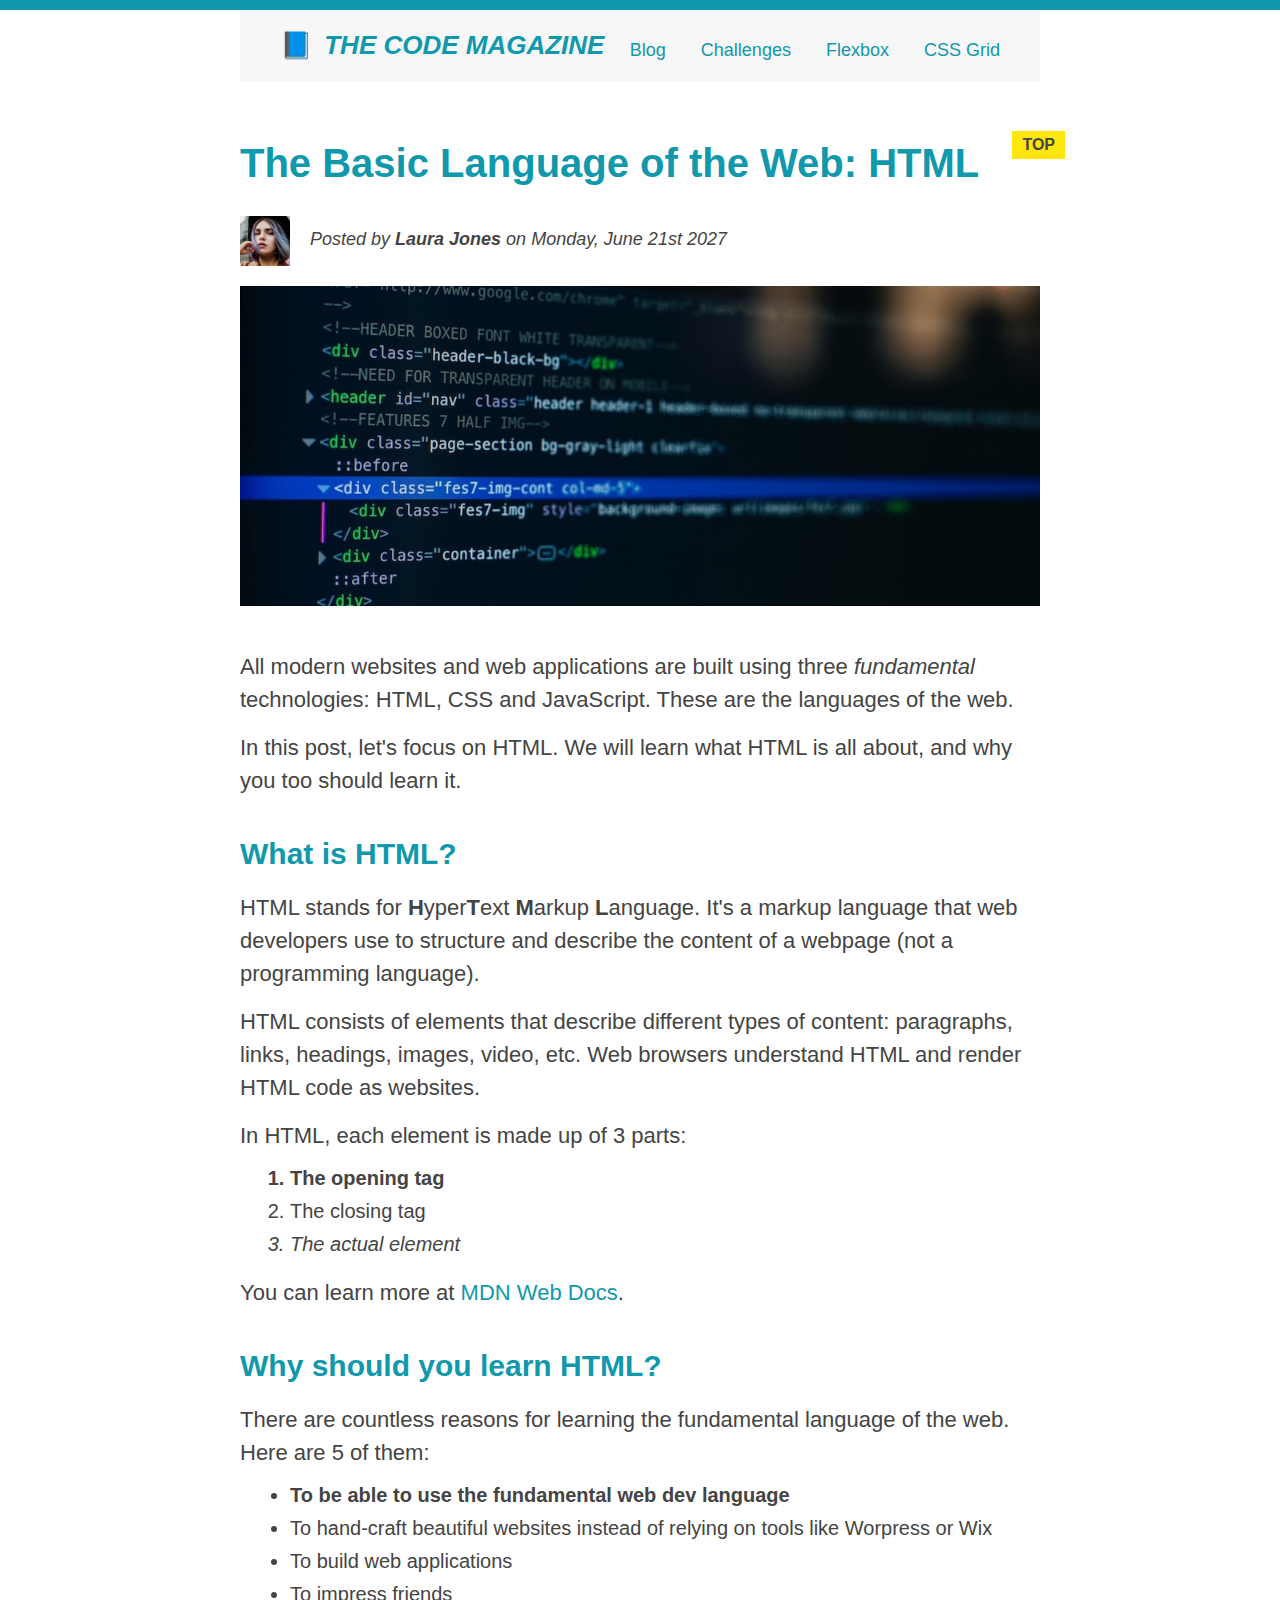
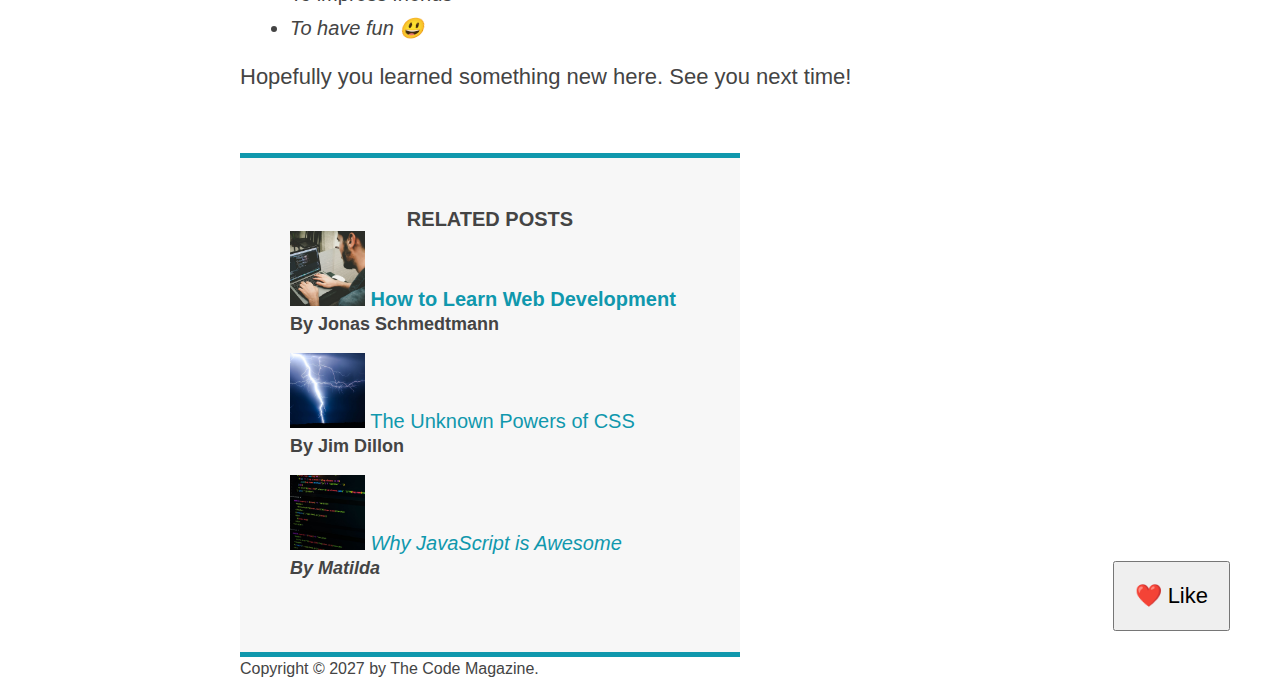
<file: index.html>
<!DOCTYPE html>
<html lang="en">
	<head>
		<meta charset="UTF-8" />
		<link
			href="style.css"
			rel="stylesheet"
		/>

		<title>The Basic Language of the Web: HTML</title>
	</head>

	<body>
		<!--
    <h1>The Basic Language of the Web: HTML</h1>
    <h2>The Basic Language of the Web: HTML</h2>
    <h3>The Basic Language of the Web: HTML</h3>
    <h4>The Basic Language of the Web: HTML</h4>
    <h5>The Basic Language of the Web: HTML</h5>
    <h6>The Basic Language of the Web: HTML</h6>
    -->

		<div class="container">
			<header class="main-header clearfix">
				<h1>📘 The Code Magazine</h1>
				<nav>
					<!-- <strong>This is the navigation</strong> -->
					<a href="blog.html">Blog</a>
					<a href="#">Challenges</a>
					<a href="flexbox.html">Flexbox</a>
					<a href="css-grid.html">CSS Grid</a>
				</nav>
			</header>

			<article>
				<header class="post-header">
					<h2>The Basic Language of the Web: HTML</h2>

					<img
						src="img/laura-jones.jpg"
						alt="Headshot of Laura Jones"
						height="50"
						width="50"
						class="author-img"
					/>

					<p
						id="author"
						class="author"
					>
						Posted by <strong>Laura Jones</strong> on Monday, June 21st 2027
					</p>

					<img
						src="img/post-img.jpg"
						alt="HTML code on a screen"
						width="500"
						height="200"
						class="post-img"
					/>
					<button>❤️ Like</button>
				</header>

				<p>
					All modern websites and web applications are built using three
					<em>fundamental</em>
					technologies: HTML, CSS and JavaScript. These are the languages of the
					web.
				</p>

				<p>
					In this post, let's focus on HTML. We will learn what HTML is all
					about, and why you too should learn it.
				</p>

				<h3>What is HTML?</h3>
				<p>
					HTML stands for <strong>H</strong>yper<strong>T</strong>ext
					<strong>M</strong>arkup <strong>L</strong>anguage. It's a markup
					language that web developers use to structure and describe the content
					of a webpage (not a programming language).
				</p>
				<p>
					HTML consists of elements that describe different types of content:
					paragraphs, links, headings, images, video, etc. Web browsers
					understand HTML and render HTML code as websites.
				</p>
				<p>In HTML, each element is made up of 3 parts:</p>

				<ol>
					<li class="first-li">The opening tag</li>
					<li>The closing tag</li>
					<li>The actual element</li>
				</ol>

				<p>
					You can learn more at
					<a
						href="https://developer.mozilla.org/en-US/docs/Web/HTML"
						target="_blank"
						>MDN Web Docs</a
					>.
				</p>

				<h3>Why should you learn HTML?</h3>

				<p>
					There are countless reasons for learning the fundamental language of
					the web. Here are 5 of them:
				</p>

				<ul>
					<li class="first-li">
						To be able to use the fundamental web dev language
					</li>
					<li>
						To hand-craft beautiful websites instead of relying on tools like
						Worpress or Wix
					</li>
					<li>To build web applications</li>
					<li>To impress friends</li>
					<li>To have fun 😃</li>
				</ul>

				<p>Hopefully you learned something new here. See you next time!</p>
			</article>

			<aside>
				<h4>Related posts</h4>

				<ul class="related">
					<li>
						<img
							src="img/related-1.jpg"
							alt="Person programming"
							width="75"
							height="75"
						/>
						<a href="#">How to Learn Web Development</a>
						<p class="related-author">By Jonas Schmedtmann</p>
					</li>
					<li>
						<img
							src="img/related-2.jpg"
							alt="Lightning"
							width="75"
							height="75"
						/>
						<a href="#">The Unknown Powers of CSS</a>
						<p class="related-author">By Jim Dillon</p>
					</li>
					<li>
						<img
							src="img/related-3.jpg"
							alt="JavaScript code on a screen"
							width="75"
							height="75"
						/>
						<a href="#">Why JavaScript is Awesome</a>
						<p class="related-author">By Matilda</p>
					</li>
				</ul>
			</aside>

			<footer>
				<p
					id="copyright"
					class="copyright text"
				>
					Copyright &copy; 2027 by The Code Magazine.
				</p>
			</footer>
		</div>
	</body>
</html>
</file>
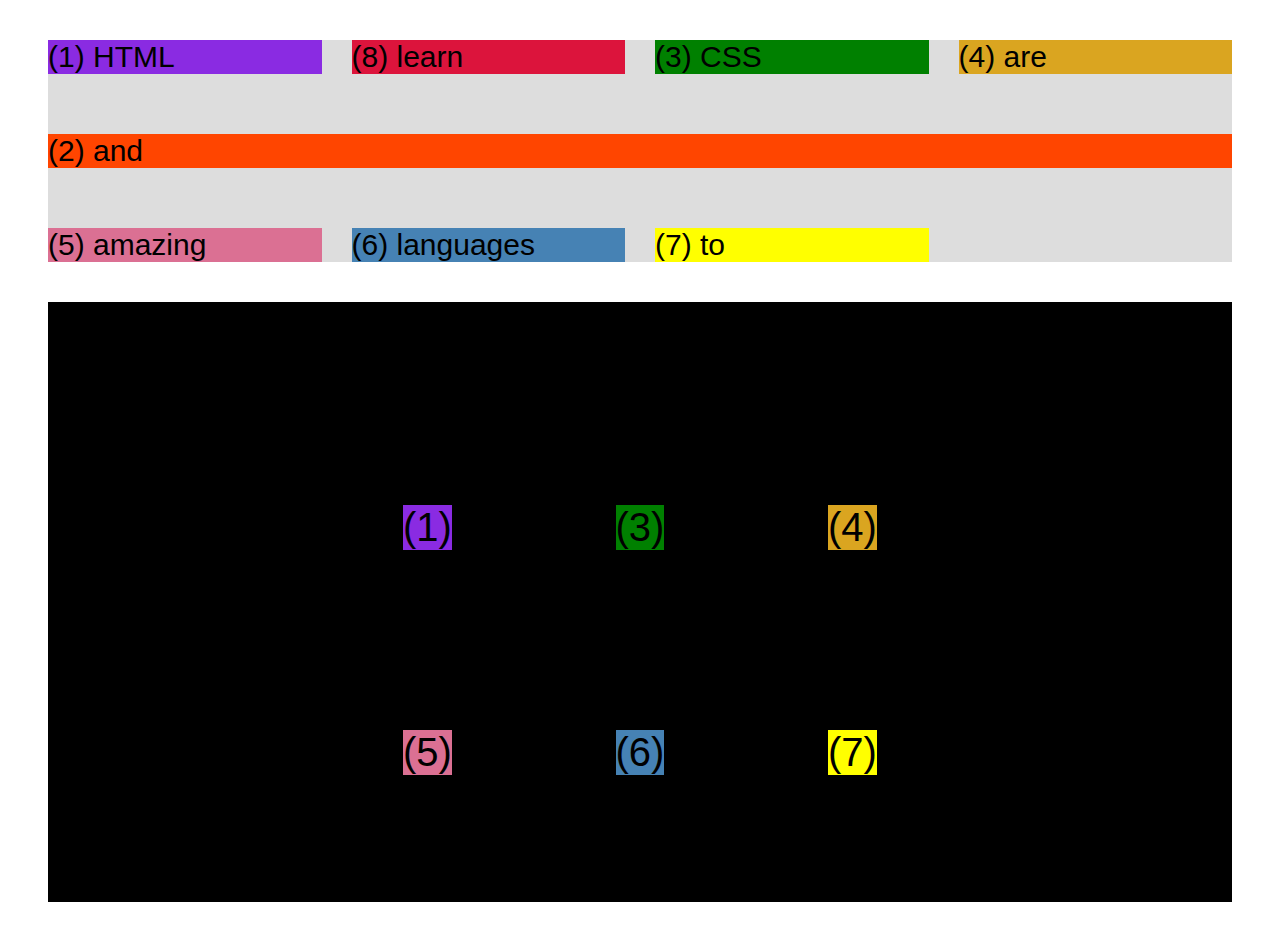
<file: css-grid.html>
<!DOCTYPE html>
<html lang="en">
	<head>
		<meta charset="UTF-8" />
		<meta
			http-equiv="X-UA-Compatible"
			content="IE=edge"
		/>
		<meta
			name="viewport"
			content="width=device-width, initial-scale=1.0"
		/>
		<title>CSS Grid</title>
		<style>
			.el--1 {
				background-color: blueviolet;
			}
			.el--2 {
				background-color: orangered;
			}
			.el--3 {
				background-color: green;
				/* height: 150px; */
			}
			.el--4 {
				background-color: goldenrod;
			}
			.el--5 {
				background-color: palevioletred;
			}
			.el--6 {
				background-color: steelblue;
			}
			.el--7 {
				background-color: yellow;
			}
			.el--8 {
				background-color: crimson;
			}

			.container--1 {
				/* STARTER */
				font-family: sans-serif;
				background-color: #ddd;
				font-size: 30px;
				margin: 40px;

				/* CSS GRID */
				display: grid;
				/* 4 columns with the following width */
				/* grid-template-columns: 200px 200px 1fr 1fr; */
				/* grid-template-columns: 1fr 1fr 1fr auto; */
				grid-template-columns: repeat(4, 1fr);
				grid-template-rows: 1fr 1fr;
				gap: 30px;
				column-gap: 30px;
				row-gap: 60px;
				/* height: 600px; */
			}
			.el--8 {
				grid-column: 2/3;
				grid-row: 1/2;
			}

			.el--2 {
				/* grid-column: 1/3; */
				/* grid-column: 1 / span 4; */
				/* when we don't know how many columns there are in total */
				/* all the way to the end */
				grid-column: 1 / -1;

				grid-row: 2/3;
			}

			.el--6 {
				/* grid-row: 3/5; */
			}
			.container--2 {
				/* STARTER */
				font-family: sans-serif;
				background-color: black;
				font-size: 40px;
				margin: 40px;

				width: 700;
				height: 600px;

				/* CSS GRID */
				display: grid;
				grid-template-columns: 125px 200px 125px;
				grid-template-rows: 250px 100px;

				/* aligning tracks inside container: distribute empty space */
				justify-content: center;
				align-content: center;
				gap: 50px;
				/* aligning items INSIDE cells: moving items around inside cells */
				justify-items: center;
				/* will shrink to fix the content */
				align-items: center;
				/* by default it is stretch */
			}
		</style>
	</head>
	<body>
		<div class="container--1">
			<div class="el el--1">(1) HTML</div>
			<div class="el el--2">(2) and</div>
			<div class="el el--3">(3) CSS</div>
			<div class="el el--4">(4) are</div>
			<div class="el el--5">(5) amazing</div>
			<div class="el el--6">(6) languages</div>
			<div class="el el--7">(7) to</div>
			<div class="el el--8">(8) learn</div>
		</div>

		<div class="container--2">
			<div class="el el--1">(1)</div>
			<div class="el el--3">(3)</div>
			<div class="el el--4">(4)</div>
			<div class="el el--5">(5)</div>
			<div class="el el--6">(6)</div>
			<div class="el el--7">(7)</div>
		</div>
	</body>
</html>
</file>
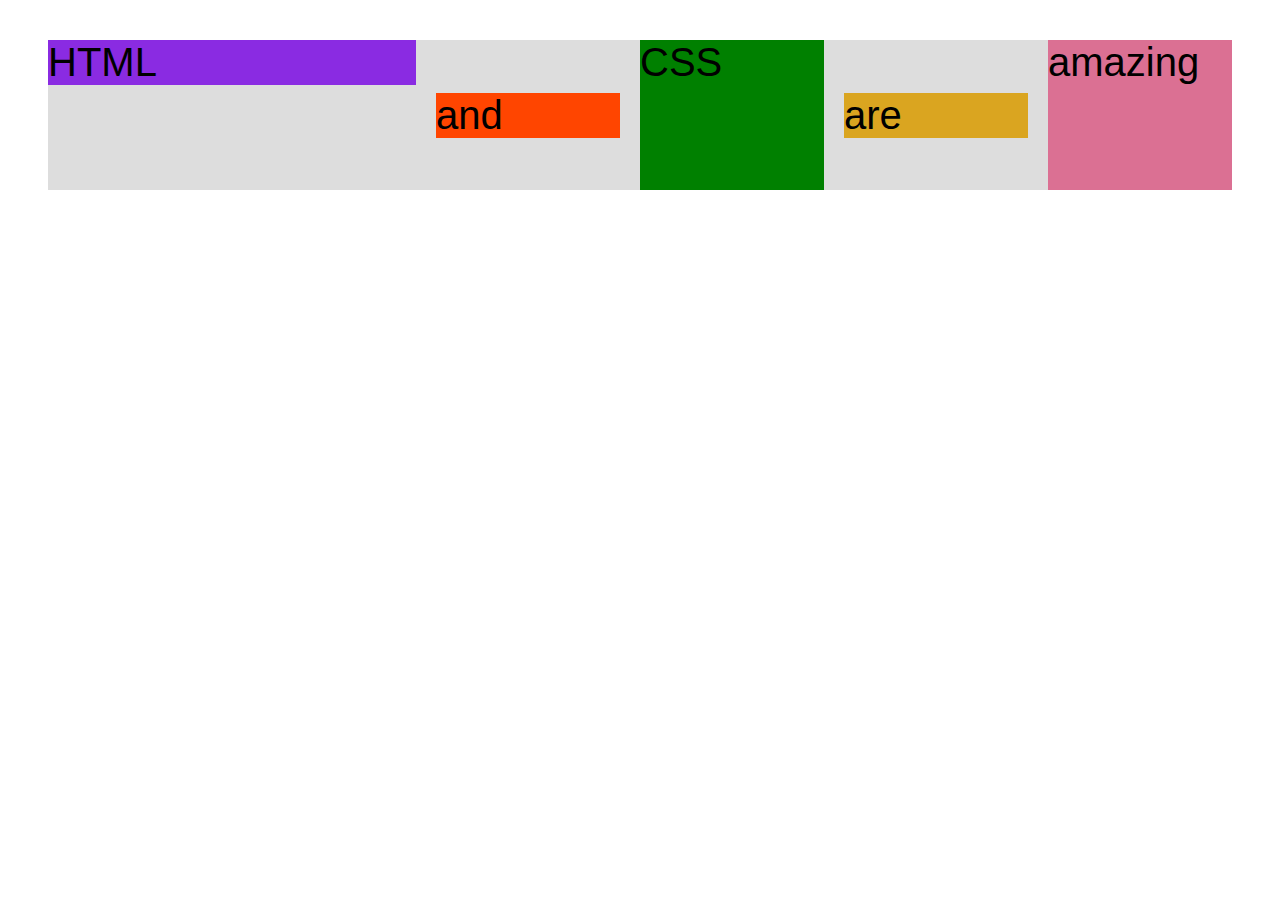
<file: flexbox.html>
<!DOCTYPE html>
<html lang="en">
	<head>
		<meta charset="UTF-8" />
		<meta
			http-equiv="X-UA-Compatible"
			content="IE=edge"
		/>
		<meta
			name="viewport"
			content="width=device-width, initial-scale=1.0"
		/>
		<title>Flexbox</title>
		<style>
			.el {
				/* DEFAULTS:
				flex-grow: 0;
				flex-shrink: 1;
				flex-basis: auto; */
				/* flex-basis: 200px;
				flex-shrink: 0; */
				/* flex: 0 0 200px; */
				/* flex-grow: 1; */
				flex: 1;
			}

			.el--1 {
				background-color: blueviolet;
				align-self: flex-start;
				/* how much of the left empty space will be given to this element */
				flex-grow: 2;
			}
			.el--2 {
				background-color: orangered;
			}
			.el--3 {
				background-color: green;
				height: 150px;
			}
			.el--4 {
				background-color: goldenrod;
			}
			.el--5 {
				background-color: palevioletred;
				align-self: stretch;
			}
			.el--6 {
				background-color: steelblue;
				order: -1;
			}
			.el--7 {
				background-color: yellow;
			}
			.el--8 {
				background-color: crimson;
			}

			.container {
				/* STARTER */
				font-family: sans-serif;
				background-color: #ddd;
				font-size: 40px;
				margin: 40px;

				/* FLEXBOX */
				display: flex;
				align-items: center;
				justify-content: space-around;
				gap: 20px;
			}
		</style>
	</head>
	<body>
		<div class="container">
			<div class="el el--1">HTML</div>
			<div class="el el--2">and</div>
			<div class="el el--3">CSS</div>
			<div class="el el--4">are</div>
			<div class="el el--5">amazing</div>
			<!-- <div class="el el--6">languages</div>
			<div class="el el--7">to</div>
			<div class="el el--8">learn</div> -->
		</div>
	</body>
</html>
</file>
<file: style.css>
* {
	/* border-top: 10px solid #1098ad; */
	margin: 0;
	padding: 0;
	box-sizing: border-box;
}

/* PAGE SECTIONS */
body {
	color: #444;
	font-family: sans-serif;

	border-top: 10px solid #1098ad;
	position: relative;
}

.container {
	width: 800px;
	/* margin-left: auto;
  margin-right: auto; */
	margin: 0 auto;
}

.main-header {
	background-color: #f7f7f7;
	/* padding: 20px;
  padding-left: 40px;
  padding-right: 40px; */
	padding: 20px 40px;
	margin-bottom: 60px;
	/* height: 80px; */
}

nav {
	font-size: 18px;
	/* text-align: center; */
}

article {
	margin-bottom: 60px;
}

.post-header {
	margin-bottom: 40px;
	/* position: relative; */
}

aside {
	background-color: #f7f7f7;
	border-top: 5px solid #1098ad;
	border-bottom: 5px solid #1098ad;
	/* padding-top: 50px;
  padding-bottom: 50px; */
	padding: 50px 0;
	width: 500px;
}

/* SMALLER ELEMENTS */
h1,
h2,
h3 {
	color: #1098ad;
}

h1 {
	font-size: 26px;
	text-transform: uppercase;
	font-style: italic;
}

h2 {
	font-size: 40px;
	margin-bottom: 30px;
}

h3 {
	font-size: 30px;
	margin-bottom: 20px;
	margin-top: 40px;
}

h4 {
	font-size: 20px;
	text-transform: uppercase;
	text-align: center;
}

p {
	font-size: 22px;
	line-height: 1.5;
	margin-bottom: 15px;
}

ul,
ol {
	margin-left: 50px;
	margin-bottom: 20px;
}

li {
	font-size: 20px;
	margin-bottom: 10px;
	/* display: inline; */
}

li:last-child {
	margin-bottom: 0;
}

/* footer p {
  font-size: 16px;
} */

/* article header p {
  font-style: italic;
} */

#author {
	font-style: italic;
	font-size: 18px;
}

#copyright {
	font-size: 16px;
}

.related-author {
	font-size: 18px;
	font-weight: bold;
}

/* ul {
  list-style: none;
} */

.related {
	list-style: none;
}

body {
	/* background-color: orangered; */
}

/* .first-li {
  font-weight: bold;
} */

li:first-child {
	font-weight: bold;
}

li:last-child {
	font-style: italic;
}

li:nth-child(even) {
	/* color: red; */
}

/* Misconception: this won't work! */
article p:first-child {
	color: red;
}

/* Styling links */
a:link {
	color: #1098ad;
	text-decoration: none;
}

a:visited {
	/* color: #777; */
	color: #1098ad;
}

a:hover {
	color: orangered;
	font-weight: bold;
	text-decoration: underline orangered;
}

a:active {
	background-color: black;
	font-style: italic;
}
/* LVHA */

.post-img {
	width: 100%;
	height: auto;
}

nav a:link {
	/* background-color: orangered;
  margin: 20px;
  padding: 20px;

  display: block; */

	margin-right: 30px;
	margin-top: 10px;
	display: inline-block;
}

nav a:link:last-child {
	margin-right: 0;
}

button {
	font-size: 22px;
	padding: 20px;
	cursor: pointer;

	position: absolute;
	/* top: 50px;
  left: 50px; */
	bottom: 50px;
	right: 50px;
}

h1::first-letter {
	font-style: normal;
	margin-right: 5px;
}

h3 + p::first-line {
	/* color: red; */
}

h2 {
	/* background-color: orange; */
	position: relative;
}

h2::before {
	content: "TOP";
	background-color: #ffe70e;
	color: #444;
	font-size: 16px;
	font-weight: bold;
	display: inline-block;
	padding: 5px 10px;
	position: absolute;
	top: -10px;
	right: -25px;
}

/* Resolving conflicts */
/* #copyright {
  color: red;
}

.copyright {
  color: blue;
}

.text {
  color: yellow;
}

footer p {
  color: green !important;
} */

/* nav a:link,
nav p {
  font-size: 18px;
} */

/* FLOATS */
.author-img {
	float: left;
	margin-bottom: 20px;
}

.author {
	float: left;
	margin-top: 10px;
	margin-left: 20px;
}

h1 {
	float: left;
}
nav {
	float: right;
}

.clearfix::after {
	clear: both;
	content: "";
	display: block;
}
</file>
